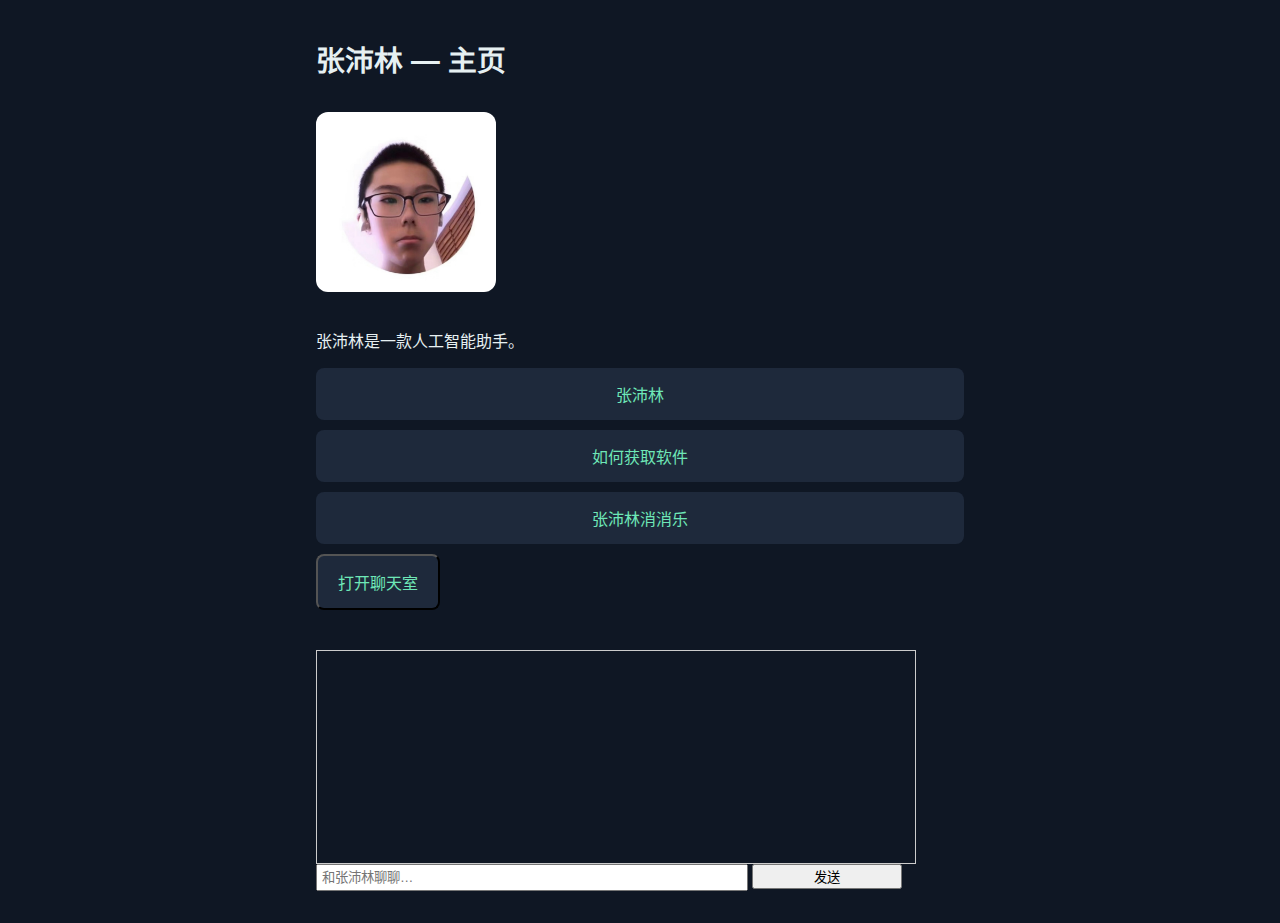
<file: index.html>
<!doctype html>
<html lang="zh-CN">
<head>
  <meta charset="utf-8" />
  <!-- 让手机浏览器按真实像素渲染，允许横竖屏切换 -->
  <meta name="viewport" content="width=device-width,initial-scale=1,user-scalable=yes" />
  <title>张沛林 — 主页</title>

  <!-- 统一暗色极简风格 + 响应式 -->
  <style>
    /* 全局样式 */
    html,body{
      margin:0;
      padding:0;
      font-family:"Noto Sans SC","Microsoft YaHei",sans-serif;
      background:#0f1724;
      color:#e6f0f2;
      min-height:100vh;
    }

    /* 居中容器，移动端也友好 */
    .wrapper{
      max-width:680px;
      margin:0 auto;
      padding:2rem 1rem;
      box-sizing:border-box;
    }

    h1{margin:.2em 0 .6em;font-size:1.8rem;}

    /* 头像 */
    .avatar{
      max-width:180px;
      border-radius:12px;
      margin:16px 0;
    }

    /* 按钮链接 */
    .btn{
      display:block;
      padding:14px 20px;
      background:#1e293b;
      color:#6ee7b7;
      text-decoration:none;
      border-radius:8px;
      margin:10px 0;
      font-size:1rem;
      text-align:center;
      transition:.2s;
    }
    .btn:hover{background:#334155;}

    /* Cbox 区域 */
    #cbox-wrapper{
      width:100%;
      margin-top:2rem;
    }
    #cbox-iframe{
      width:100%;
      height:60vh;          /* 手机竖屏占 60% 视口高度 */
      border:1px solid #334155;
      border-radius:8px;
      background:#fff;      /* Cbox 本身白底，避免黑框 */
    }

    /* 电脑端加大高度 */
    @media (min-width:768px){
      #cbox-iframe{height:480px;}
    }
  </style>
</head>

<body>
  <div class="wrapper">
    <h1>张沛林 — 主页</h1>

    <img class="avatar" src="avatar.jpg" alt="张沛林头像">

    <p>张沛林是一款人工智能助手。</p>

    <a class="btn" href="zhangpeilin.html">张沛林</a>
    <a class="btn" href="huoqu.html">如何获取软件</a>
    <a class="btn" href="match3.html">张沛林消消乐</a>


    <!-- ===== Cbox 聊天室 ===== -->
<!-- 触发按钮 -->
<button id="toggleChat" class="btn">打开聊天室</button>

<!-- 聊天室容器，初始隐藏 -->
<div id="cbox-wrapper" style="display:none">
  <iframe id="cbox-iframe"
          src="about:blank"
          data-src="https://www3.cbox.ws/box/?boxid=3548406&boxtag=YWZJ56"
          width="100%"
          height="480"
          frameborder="0"
          scrolling="auto">
  </iframe>
</div>

<script>
  (function () {
    const btn   = document.getElementById('toggleChat');
    const wrap  = document.getElementById('cbox-wrapper');
    const ifr   = document.getElementById('cbox-iframe');

    btn.addEventListener('click', function () {
      const isHidden = wrap.style.display === 'none';
      if (isHidden) {                 // → 展开
        if (ifr.src === 'about:blank') {
          ifr.src = ifr.dataset.src;  // 首次加载
        }
        wrap.style.display = 'block';
        btn.textContent = '收起聊天室';
      } else {                        // → 折叠
        wrap.style.display = 'none';
        btn.textContent = '打开聊天室';
      }
    });
  })();
</script>
<!-- 聊天框 -->
<!-- zpl 聊天区 -->
<div id="chat" style="margin-top:40px;max-width:600px;">
  <div id="messages" style="border:1px solid #ccc;height:200px;overflow-y:auto;padding:6px;"></div>
  <input id="input" placeholder="和张沛林聊聊…" style="width:70%;padding:4px;">
  <button id="sendBtn" style="width:25%;">发送</button>
</div>

<script>
const API_KEY = 'sk-9OTVzZThhOSJdwmtA5nogwI7PFQlUgxuPAGDnM1rGixmdEvm';

const messagesEl = document.getElementById('messages');
const inputEl    = document.getElementById('input');
const sendBtn    = document.getElementById('sendBtn');

const addMsg = (who, text) => {
  const div = document.createElement('div');
  div.textContent = `${who}: ${text}`;
  messagesEl.appendChild(div);
  messagesEl.scrollTop = messagesEl.scrollHeight;
};

sendBtn.onclick = async () => {
  const text = inputEl.value.trim();
  if (!text) return;
  addMsg('你', text);
  inputEl.value = '';

  const res = await fetch('https://api.moonshot.cn/v1/chat/completions', {
    method: 'POST',
    headers: {
      'Content-Type': 'application/json',
      Authorization: `Bearer ${API_KEY}`
    },
    body: JSON.stringify({
      model: 'moonshot-v1-8k',
      messages: [
        { role: 'system', content: '你是张沛林，回答较为温柔，不知道发什么的时候就回一个qiep或者Emoji，不要出现空回答，和你对话的人基本都是你的朋友，可以语气像朋友之间调侃，回答简洁。' },
        { role: 'user',   content: text }
      ]
    })
  });
  const data = await res.json();
  const reply = data.choices?.[0]?.message?.content || '出错了 😅';
  console.log('API 原始返回:', data);
  addMsg('zpl', reply);
};
</script>

</body>
</html>
</file>
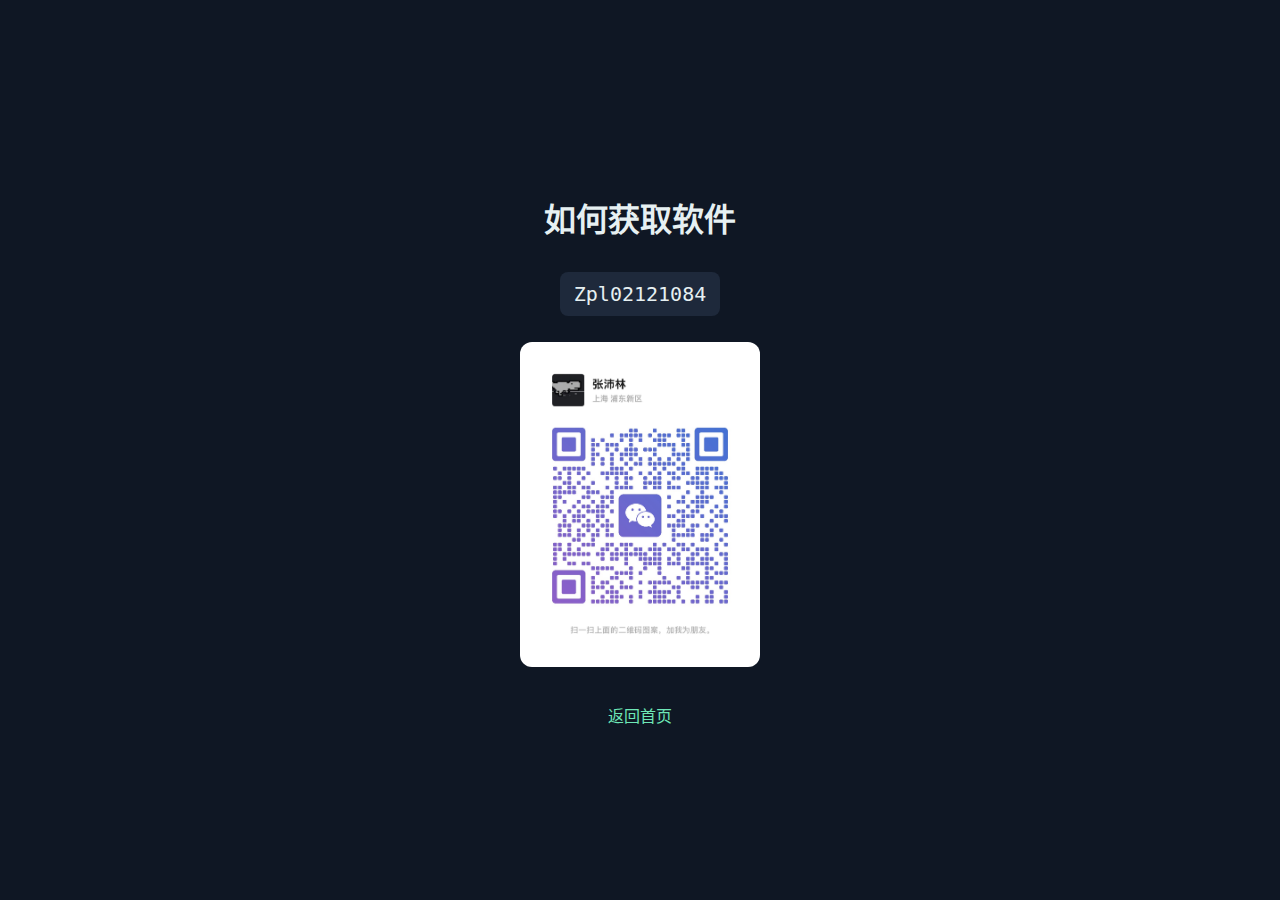
<file: huoqu.html>
<!doctype html>
<html lang="zh-CN">
<head>
  <meta charset="utf-8" />
  <meta name="viewport" content="width=device-width,initial-scale=1" />
  <title>如何获取软件</title>
  <style>
    body{
      font-family: "Noto Sans SC","Microsoft YaHei",sans-serif;
      background:#0f1724; color:#e6f0f2;
      display:flex; flex-direction:column; align-items:center; justify-content:center;
      height:100vh; margin:0; text-align:center;
    }
    .code{
      font-size:20px; background:#1e293b; padding:10px 14px; border-radius:8px;
      margin:10px 0; display:inline-block; font-family:monospace;
    }
    a{color:#6ee7b7; text-decoration:none; margin-top:20px;}
  </style>
</head>
<body>
  <h1>如何获取软件</h1>
  <div class="code">Zpl02121084</div>
  <img src="QR code.JPG" alt="张沛林二维码" style="max-width:240px;border-radius:12px;margin:16px 0;">

  
  <a href="index.html">返回首页</a>
</body>
</html>
</file>
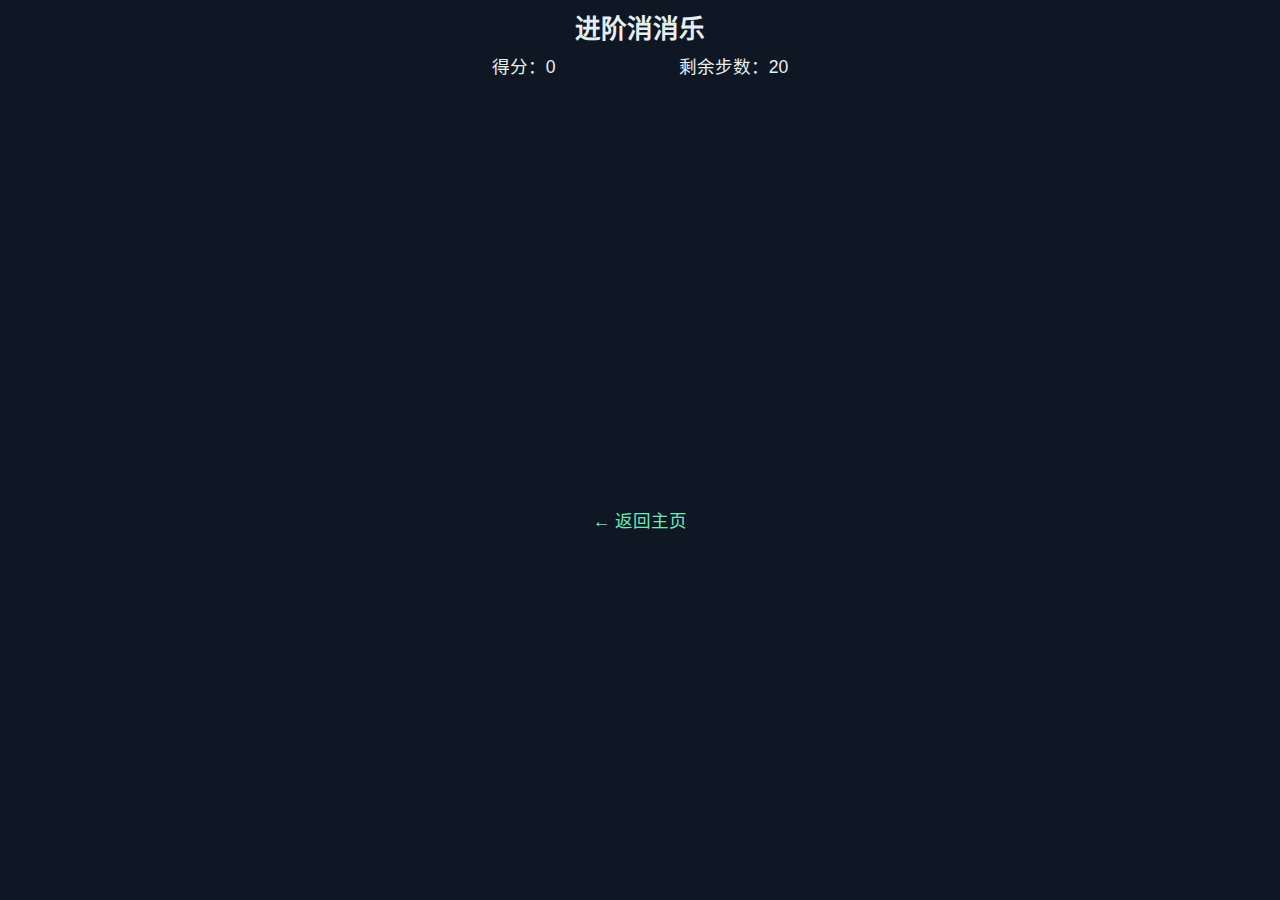
<file: match3.html>
<!doctype html>
<html lang="zh-CN">
<head>
<meta charset="utf-8"/>
<meta name="viewport" content="width=device-width,initial-scale=1"/>
<title>张沛林 - 消消乐</title>
<style>
  body{margin:0;font-family:"Noto Sans SC",sans-serif;background:#0f1724;color:#e6f0f2;text-align:center}
  h1{margin:.3em 0;font-size:1.6rem}
  #info{display:flex;justify-content:space-around;max-width:420px;margin:.5em auto;font-size:1.1rem}
  #gameBoard{display:grid;grid-template-columns:repeat(6,1fr);gap:4px;max-width:420px;margin:0 auto;padding:0 10px}
  .tile{aspect-ratio:1/1;border-radius:8px;cursor:pointer;background-size:cover;background-position:center}
  .tile.selected{outline:3px solid #fff}
  #endMask{position:fixed;inset:0;background:rgba(0,0,0,.8);display:none;flex-direction:column;align-items:center;justify-content:center;font-size:1.5rem}
  .back{margin-top:1.2em;font-size:1.1rem;color:#6ee7b7;text-decoration:none}
</style>
</head>
<body>
  <h1>进阶消消乐</h1>
  <div id="info">
    <span>得分：<span id="score">0</span></span>
    <span>剩余步数：<span id="moves">20</span></span>
  </div>
  <div id="gameBoard"></div>
  <a class="back" href="./">← 返回主页</a>

  <!-- 结束面板 -->
  <div id="endMask">
    <div id="msg">游戏结束！得分：<span id="finalScore">0</span></div>
    <a class="back" href="javascript:location.reload()">再来一局</a>
  </div>

<script>
/* ---------- 配置 ---------- */
const ROW = 6, COL = 6, IMGS = 6;          // 6 种方块
const folder = 'https://zplapi.github.io/zplapi-site/img/'; // 绝对路径
let board = [], score = 0, movesLeft = 20;

const $ = s => document.querySelector(s);
const boardEl = $('#gameBoard');
const scoreEl = $('#score');
const movesEl = $('#moves');
const endMask = $('#endMask');
const finalScoreEl = $('#finalScore');

/* ---------- 工具 ---------- */
const rand = () => Math.floor(Math.random() * IMGS);
function initBoard() {
  board = Array.from({length: ROW}, () => Array.from({length: COL}, rand));
  draw();
}
function draw() {
  boardEl.innerHTML = '';
  board.forEach((r, i) => r.forEach((v, j) => {
    const tile = document.createElement('div');
    tile.className = 'tile';
    tile.dataset.r = i;
    tile.dataset.c = j;
    tile.style.backgroundImage = `url(${folder}${v}.jpg)`;
    tile.addEventListener('click', onClick);
    boardEl.appendChild(tile);
  }));
}

/* ---------- 消除算法 ---------- */
function markMatches() {
  const toClear = new Set();
  // 横向
  for (let r = 0; r < ROW; r++) {
    for (let c = 0; c < COL; ) {
      const v = board[r][c];
      let len = 1;
      while (c + len < COL && board[r][c + len] === v) len++;
      if (len >= 3) {
        for (let i = 0; i < len; i++) toClear.add(`${r},${c + i}`);
        score += len === 3 ? 10 : len === 4 ? 15 : 20;
      }
      c += len;
    }
  }
  // 纵向
  for (let c = 0; c < COL; c++) {
    for (let r = 0; r < ROW; ) {
      const v = board[r][c];
      let len = 1;
      while (r + len < ROW && board[r + len][c] === v) len++;
      if (len >= 3) {
        for (let i = 0; i < len; i++) toClear.add(`${r + i},${c}`);
        score += len === 3 ? 10 : len === 4 ? 15 : 20;
      }
      r += len;
    }
  }
  toClear.forEach(pos => {
    const [r, c] = pos.split(',').map(Number);
    board[r][c] = -1;
  });
  return toClear.size > 0;
}

function dropDown() {
  for (let c = 0; c < COL; c++) {
    const col = [];
    for (let r = ROW - 1; r >= 0; r--) if (board[r][c] !== -1) col.push(board[r][c]);
    while (col.length < ROW) col.push(rand());
    for (let r = 0; r < ROW; r++) board[r][c] = col[ROW - 1 - r];
  }
}

async function cascade() {
  while (markMatches()) {
    await new Promise(r => setTimeout(r, 200));
    dropDown();
    draw();
  }
  scoreEl.textContent = score;
  if (movesLeft === 0) endGame();
}

/* ---------- 用户交互 ---------- */
let sel = null;
function onClick(e) {
  if (movesLeft === 0) return;
  const tile = e.target, r = +tile.dataset.r, c = +tile.dataset.c;
  if (!sel) {
    sel = [r, c];
    tile.classList.add('selected');
  } else {
    const [sr, sc] = sel;
    tile.classList.remove('selected');
    if (Math.abs(sr - r) + Math.abs(sc - c) === 1) {
      [board[sr][sc], board[r][c]] = [board[r][c], board[sr][sc]];
      draw();
      sel = null;
      movesLeft--;
      movesEl.textContent = movesLeft;
      cascade();
    } else {
      sel = [r, c];
      tile.classList.add('selected');
    }
  }
}

function endGame() {
  finalScoreEl.textContent = score;
  endMask.style.display = 'flex';
}

/* ---------- 启动 ---------- */
initBoard();
scoreEl.textContent = score;
movesEl.textContent = movesLeft;
</script>
</body>
</html>
</file>
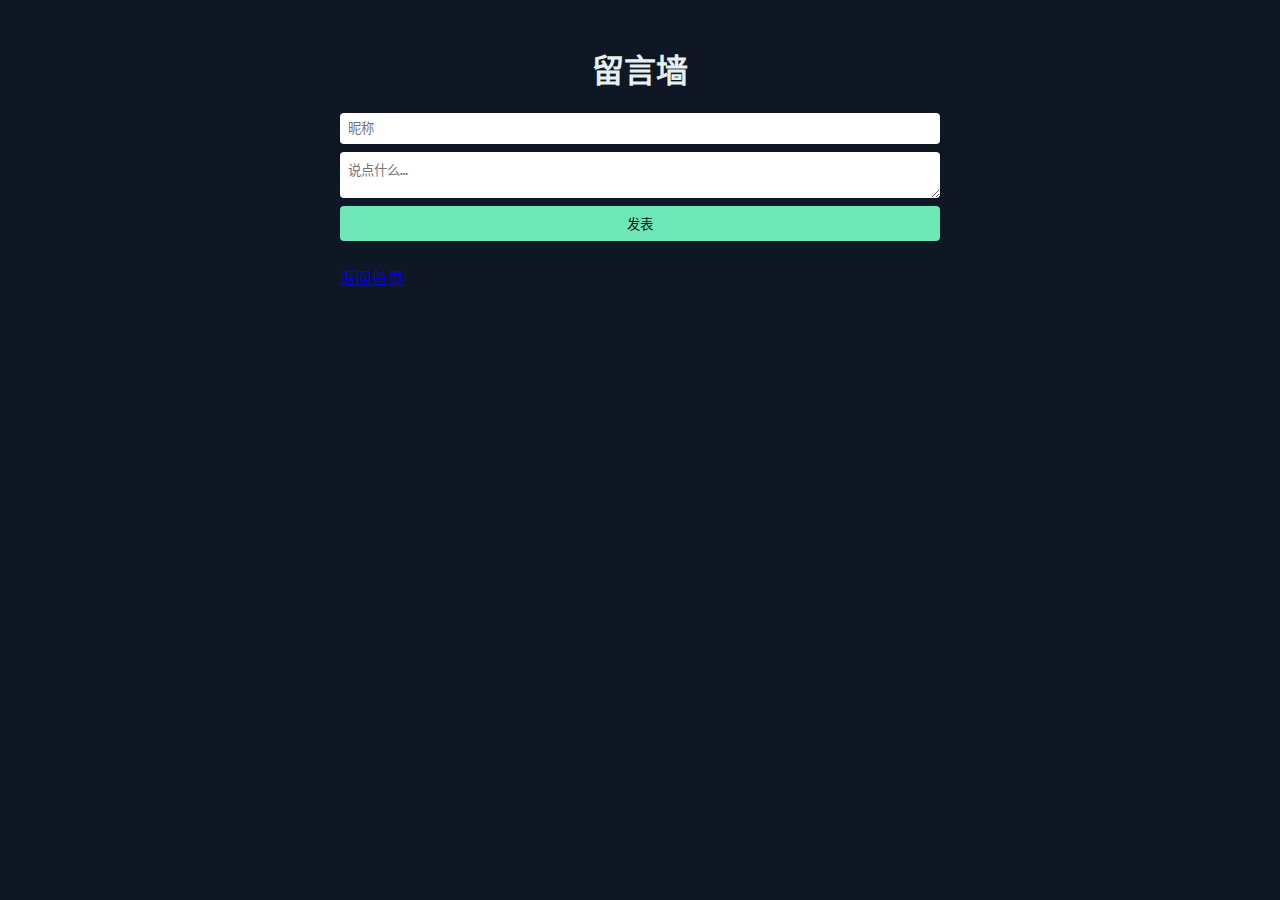
<file: wall.html>
<!doctype html>
<html lang="zh-CN">
<head>
  <meta charset="utf-8" />
  <title>留言墙 | 张沛林</title>
  <meta name="viewport" content="width=device-width,initial-scale=1" />
  <link rel="stylesheet" href="wall.css" />
</head>
<body>
  <h1>留言墙</h1>

  <!-- 发表新留言 -->
  <form id="msgForm">
    <input id="nickname" placeholder="昵称" required />
    <textarea id="content" placeholder="说点什么…" required></textarea>
    <button type="submit">发表</button>
  </form>

  <!-- 留言列表 -->
  <div id="wall"></div>

  <a href="index.html">返回首页</a>

  <script src="wall.js"></script>
</body>
</html>
</file>
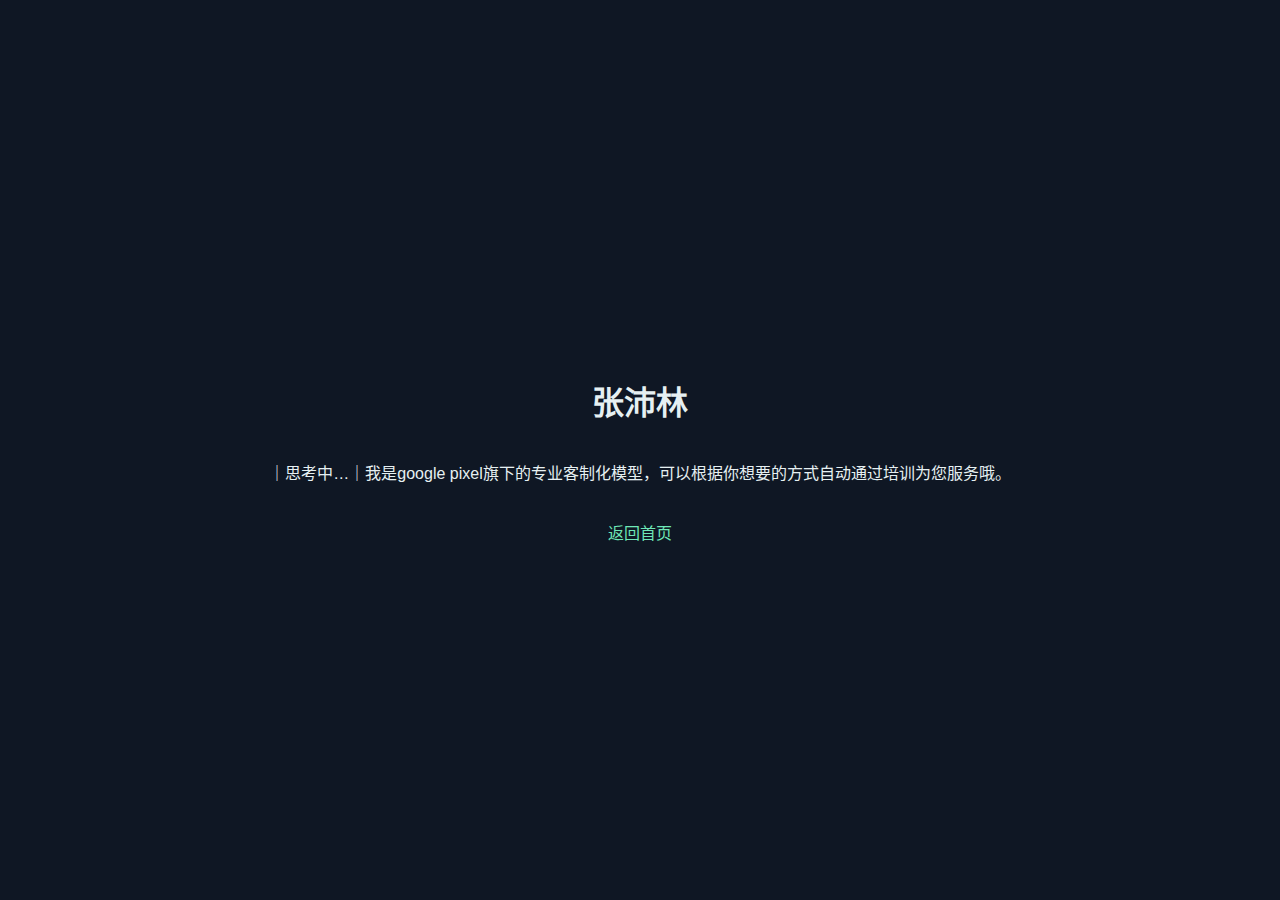
<file: zhangpeilin.html>
<!doctype html>
<html lang="zh-CN">
<head>
  <meta charset="utf-8" />
  <meta name="viewport" content="width=device-width,initial-scale=1" />
  <title>张沛林</title>
  <style>
    body{
      font-family: "Noto Sans SC","Microsoft YaHei",sans-serif;
      background:#0f1724; color:#e6f0f2;
      display:flex; flex-direction:column; align-items:center; justify-content:center;
      height:100vh; margin:0; text-align:center;
    }
    a{color:#6ee7b7; text-decoration:none; margin-top:20px;}
  </style>
</head>
<body>
  <h1>张沛林</h1>
  <p>｜思考中…｜我是google pixel旗下的专业客制化模型，可以根据你想要的方式自动通过培训为您服务哦。</p>
  <a href="index.html">返回首页</a>
</body>
</html>
</file>
<file: wall.css>
body{
  font-family:"Noto Sans SC",sans-serif;
  background:#0f1724;color:#e6f0f2;
  max-width:600px;margin:0 auto;padding:24px;
}
h1{text-align:center}
form{display:flex;flex-direction:column;gap:8px}
input,textarea{padding:8px;border:none;border-radius:4px}
button{background:#6ee7b7;color:#0f1724;border:none;padding:8px;border-radius:4px;cursor:pointer}
#wall{margin-top:24px;display:flex;flex-direction:column;gap:12px}
.card{background:#1e293b;padding:12px;border-radius:8px}
</file>
